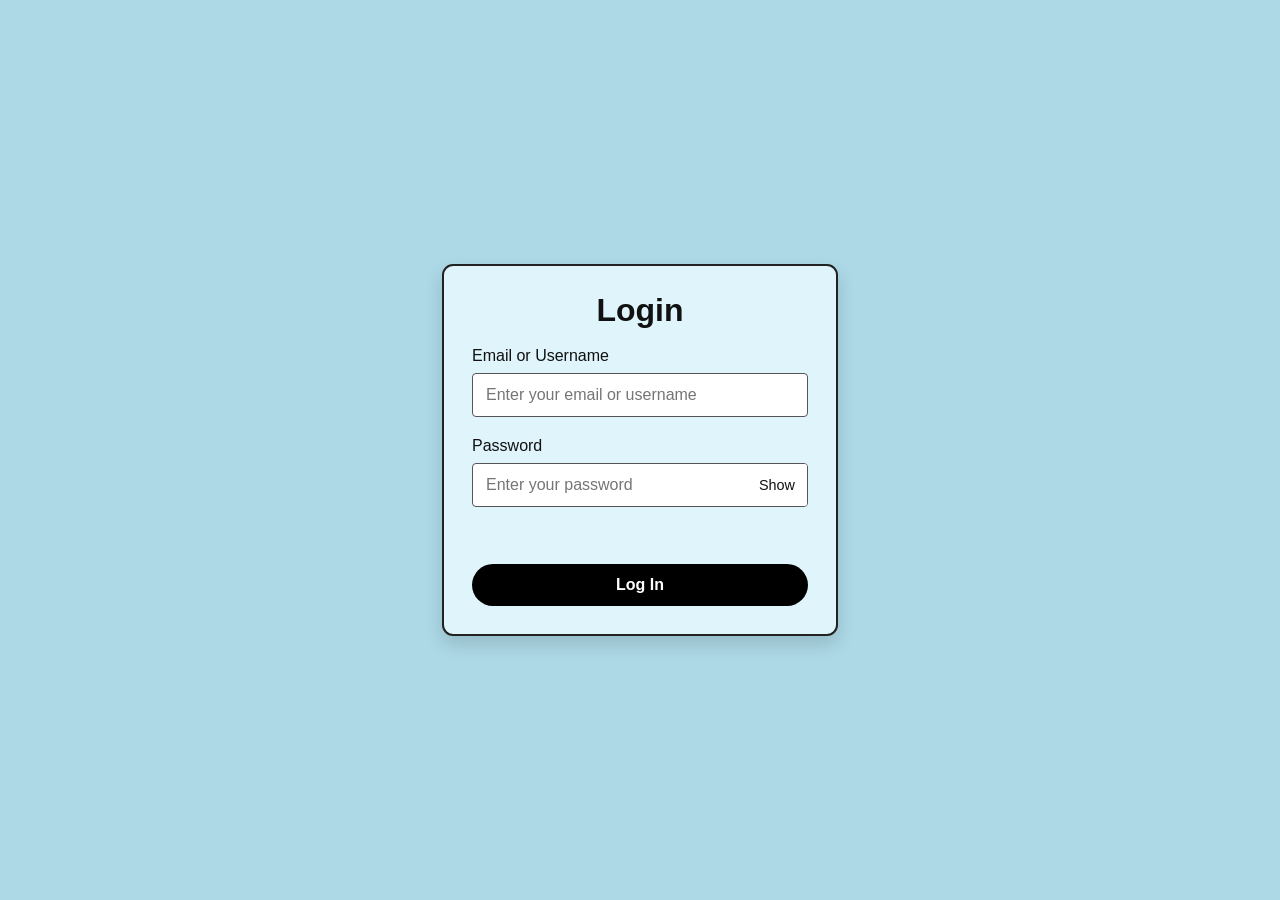
<file: index.html>
<!DOCTYPE html>
<html lang="en">
<head>
  <meta charset="UTF-8" />
  <meta name="viewport" content="width=device-width, initial-scale=1.0" />
  <meta http-equiv="refresh" content="0; url=Frontend/" />
  <title>Jero's Market</title>
</head>
<body>
  <p>Opening Jero's Market. If you are not redirected, <a href="Frontend/">open the storefront</a>.</p>
</body>
</html>
</file>
<file: Frontend/style.css>
:root {
  --primary: #1b5e20;
  --primary-dark: #0d2d13;
  --secondary: #f4b942;
  --accent: #e8f5e9;
  --bg: #f5f7f2;
  --panel: #ffffff;
  --text: #1a1a1a;
  --muted: #667085;
  --danger: #bf2d2d;
  --shadow: 0 10px 24px rgba(33, 59, 33, 0.12);
  --radius: 18px;
}

* {
  box-sizing: border-box;
}

html, body {
  margin: 0;
  font-family: "Segoe UI", Tahoma, Geneva, Verdana, sans-serif;
  background: linear-gradient(180deg, #f4f8ef 0%, #edf4eb 100%);
  color: var(--text);
}

body {
  min-height: 100vh;
}

a {
  color: inherit;
  text-decoration: none;
}

img {
  max-width: 100%;
  display: block;
}

.hidden {
  display: none !important;
}

.auth-screen {
  min-height: 100vh;
  display: grid;
  place-items: center;
  padding: 24px;
  background: #add8e6;
}

.auth-box {
  width: min(100%, 396px);
  background: #dff4fb;
  padding: 26px 28px 28px;
  border: 2px solid #222;
  border-radius: 11px;
  box-shadow: 0 8px 18px rgba(0, 0, 0, 0.14);
}

.brand {
  text-align: center;
  margin-bottom: 18px;
}

.brand h1 {
  margin: 0;
  font-size: 2rem;
  color: #111;
}

#loginForm .form-group {
  margin-bottom: 20px;
}

#loginForm label {
  color: #111;
  font-weight: 400;
}

label {
  display: block;
  margin-bottom: 8px;
  font-weight: 600;
  color: var(--primary-dark);
}

input,
select,
button {
  width: 100%;
  border-radius: 12px;
  border: 1px solid #cfe0d1;
  background: #fff;
  padding: 12px 14px;
  font-size: 1rem;
}

#loginForm input {
  border: 1px solid #555;
  border-radius: 4px;
  padding: 12px 13px;
}

#loginForm input:focus {
  outline: 2px solid rgba(0, 0, 0, 0.16);
  border-color: #111;
}

.password-input-wrap {
  position: relative;
}

#loginForm .password-input-wrap input {
  padding-right: 64px;
}

.show-password-button {
  position: absolute;
  top: 1px;
  right: 1px;
  width: auto;
  height: calc(100% - 2px);
  padding: 0 12px;
  border: 0;
  border-radius: 0 3px 3px 0;
  background: #fff;
  color: #111;
  font-size: 0.9rem;
  cursor: pointer;
}

.show-password-button:hover {
  background: #f1f1f1;
}

#loginForm .primary-btn {
  margin-top: 1px;
  padding: 12px 16px;
  border-radius: 999px;
  background: #000;
  color: #fff;
  box-shadow: none;
}

.primary-btn,
.secondary-btn,
.ghost-btn,
.danger-btn {
  border: none;
  cursor: pointer;
  transition: transform 0.2s ease, box-shadow 0.2s ease;
  font-weight: 700;
}

.primary-btn {
  background: linear-gradient(135deg, var(--primary) 0%, #2f7d32 100%);
  color: white;
  box-shadow: 0 10px 20px rgba(27, 94, 32, 0.18);
}

.secondary-btn {
  background: var(--secondary);
  color: #1b1b1b;
}

.ghost-btn {
  background: #edf4eb;
  color: var(--primary-dark);
}

.danger-btn {
  background: rgba(191, 45, 45, 0.1);
  color: var(--danger);
}

button:hover {
  transform: translateY(-1px);
}

.error-message {
  min-height: 24px;
  color: var(--danger);
  font-size: 0.92rem;
  margin-bottom: 12px;
  font-weight: 600;
}

.app-shell {
  min-height: 100vh;
  background: var(--bg);
}

.topbar {
  position: sticky;
  top: 0;
  z-index: 30;
  background: #add8e6;
  backdrop-filter: blur(14px);
  color: #173b4a;
  box-shadow: 0 8px 20px rgba(27, 78, 98, 0.14);
}

.topbar-inner {
  max-width: 1400px;
  margin: 0 auto;
  padding: 14px 24px;
  display: flex;
  align-items: center;
  justify-content: flex-start;
  gap: 20px;
}

.menu-toggle {
  flex: 0 0 auto;
  width: 42px;
  height: 42px;
  padding: 0;
  border: 1px solid rgba(23, 59, 74, 0.22);
  border-radius: 10px;
  background: rgba(255, 255, 255, 0.48);
  color: #173b4a;
  font-size: 1.35rem;
  cursor: pointer;
}

.menu-toggle:hover {
  background: rgba(255, 255, 255, 0.72);
  transform: none;
}

.brand-mini {
  display: flex;
  align-items: center;
  gap: 10px;
  font-weight: 700;
  letter-spacing: 0.04em;
}

.brand-mini .icon {
  width: 38px;
  height: 38px;
  background: rgba(255, 255, 255, 0.48);
  border-radius: 10px;
  display: grid;
  place-items: center;
  font-size: 1.2rem;
  color: #173b4a;
}

.topbar-user {
  margin-left: auto;
  font-size: 0.95rem;
  display: flex;
  align-items: center;
  gap: 10px;
}

.avatar {
  width: 34px;
  height: 34px;
  border-radius: 50%;
  background: var(--secondary);
  color: #171717;
  display: grid;
  place-items: center;
  font-weight: 700;
}

.layout {
  max-width: 1400px;
  margin: 0 auto;
  display: grid;
  grid-template-columns: 250px minmax(0, 1fr);
  min-height: calc(100vh - 78px);
}

.layout.sidebar-collapsed {
  grid-template-columns: minmax(0, 1fr);
}

.layout.sidebar-collapsed .sidebar {
  display: none;
}

.sidebar {
  background: rgba(255, 255, 255, 0.75);
  border-right: 1px solid #dfe9dd;
  padding: 22px 16px;
}

.nav-section {
  display: flex;
  flex-direction: column;
  gap: 8px;
}

.nav-item {
  width: 100%;
  border: none;
  background: transparent;
  text-align: left;
  padding: 12px 14px;
  border-radius: 12px;
  color: var(--primary-dark);
  font-weight: 600;
  cursor: pointer;
  display: flex;
  align-items: center;
  gap: 10px;
}

.nav-item.active {
  background: linear-gradient(90deg, rgba(27, 94, 32, 0.12), rgba(27, 94, 32, 0.04));
  color: var(--primary);
  border-left: 4px solid var(--primary);
  padding-left: 10px;
}

.nav-item:hover {
  background: rgba(27, 94, 32, 0.05);
}

.content {
  padding: 28px 24px 42px;
}

.page-section {
  display: none;
}

.page-section.active {
  display: block;
}

.hero {
  display: grid;
  grid-template-columns: 1.4fr 0.9fr;
  gap: 24px;
  background: #add8e6;
  color: #173b4a;
  border-radius: 28px;
  padding: 34px;
  box-shadow: var(--shadow);
  margin-bottom: 26px;
}

.hero h2 {
  margin: 0 0 10px;
  font-size: clamp(2rem, 3vw, 2.8rem);
  color: #173b4a;
}

.hero p {
  color: #294f5d;
  font-size: 1.02rem;
  margin-bottom: 20px;
  max-width: 700px;
}

.hero .cta-row {
  display: flex;
  gap: 12px;
  flex-wrap: wrap;
}

.hero-panel {
  background: rgba(255, 255, 255, 0.42);
  border: 1px solid rgba(23, 59, 74, 0.14);
  border-radius: 20px;
  padding: 18px;
  display: grid;
  gap: 14px;
  align-content: center;
}

.badge {
  display: inline-flex;
  align-items: center;
  gap: 8px;
  background: rgba(255, 255, 255, 0.56);
  border: 1px solid rgba(23, 59, 74, 0.14);
  border-radius: 999px;
  padding: 6px 12px;
  font-size: 0.8rem;
  font-weight: 700;
  width: fit-content;
  color: #173b4a;
}

.promo-card,
.stat-card,
.summary-box,
.product-card,
.category-card,
.order-box,
.cart-item,
.table-wrap,
.profile-card {
  background: var(--panel);
  border-radius: var(--radius);
  box-shadow: var(--shadow);
}

.promo-grid,
.stats-grid,
.product-grid,
.category-grid,
.orders-grid,
.profile-grid {
  display: grid;
  gap: 18px;
}

.promo-grid { grid-template-columns: repeat(3, minmax(0, 1fr)); }
.stats-grid { grid-template-columns: repeat(4, minmax(0, 1fr)); }
.product-grid { grid-template-columns: repeat(3, minmax(0, 1fr)); }
.category-grid { grid-template-columns: repeat(4, minmax(0, 1fr)); }
.orders-grid { grid-template-columns: repeat(2, minmax(0, 1fr)); }
.profile-grid { grid-template-columns: 1.1fr 0.9fr; }

.promo-card {
  padding: 22px 18px;
  border-left: 6px solid var(--secondary);
}

.promo-card h3,
.summary-box h3,
.profile-card h3,
.stat-card h3 {
  margin: 0 0 12px;
}

.promo-card p {
  margin: 0;
  color: var(--muted);
  line-height: 1.6;
}

.section-heading {
  display: flex;
  align-items: center;
  justify-content: space-between;
  gap: 16px;
  margin: 10px 0 18px;
}

.section-heading h2 {
  margin: 0;
  font-size: clamp(1.4rem, 2vw, 2rem);
  color: var(--primary-dark);
}

.section-heading .meta {
  color: var(--muted);
  font-weight: 600;
}

.stat-card {
  padding: 20px;
}

.stat-card .num {
  font-size: clamp(1.6rem, 2vw, 2.1rem);
  font-weight: 800;
  color: var(--primary);
  margin: 8px 0;
}

.stat-card .label {
  color: var(--muted);
  font-size: 0.9rem;
}

.product-card {
  overflow: hidden;
  border: 1px solid rgba(27,94,32,0.08);
}

.product-card .img {
  height: 220px;
  background-size: cover;
  background-position: center;
}

.product-card .img.nokia-phone,
.cart-item .thumb.nokia-phone,
.product-card .img.backpack-image,
.cart-item .thumb.backpack-image,
.product-card .img.hoodie-image,
.cart-item .thumb.hoodie-image,
.product-card .img.earbuds-image,
.cart-item .thumb.earbuds-image,
.product-card .img.pixar-lamp-image,
.cart-item .thumb.pixar-lamp-image,
.product-card .img.notebook-image,
.cart-item .thumb.notebook-image,
.product-card .img.wallet-image,
.cart-item .thumb.wallet-image,
.product-card .img.desk-table-image,
.cart-item .thumb.desk-table-image {
  background-size: contain;
  background-repeat: no-repeat;
  background-color: #fff;
}

.product-card .content-box {
  padding: 16px;
}

.product-card h3 {
  margin: 0 0 10px;
  font-size: 1.15rem;
}

.meta-row {
  display: flex;
  justify-content: space-between;
  align-items: center;
  gap: 10px;
  margin-bottom: 12px;
  color: var(--muted);
  font-size: 0.88rem;
}

.price {
  font-size: 1.25rem;
  font-weight: 800;
  color: var(--primary-dark);
}

.action-row {
  display: flex;
  gap: 10px;
  margin-top: 12px;
}

.action-row button {
  flex: 1;
  font-size: 0.95rem;
  padding: 10px 12px;
}

.category-card {
  padding: 18px;
  border: 1px solid rgba(27,94,32,0.08);
  background: linear-gradient(180deg, #ffffff, #f4f9f4);
}

.category-card .emoji {
  width: 52px;
  height: 52px;
  display: grid;
  place-items: center;
  border-radius: 16px;
  background: rgba(27,94,32,0.08);
  font-size: 1.6rem;
  margin-bottom: 14px;
}

.category-card h3 {
  margin: 0 0 6px;
}

.category-card p {
  margin: 0;
  color: var(--muted);
}

.cart-layout {
  display: grid;
  grid-template-columns: 1.8fr 0.9fr;
  gap: 18px;
}

.cart-panel,
.checkout-panel,
.summary-box,
.profile-card,
.table-wrap {
  padding: 20px;
}

.cart-items {
  display: flex;
  flex-direction: column;
  gap: 14px;
}

.cart-item {
  display: grid;
  grid-template-columns: 80px 1fr auto auto;
  gap: 14px;
  align-items: center;
  padding: 12px;
  border: 1px solid rgba(27,94,32,0.08);
}

.cart-item .thumb {
  width: 80px;
  height: 80px;
  border-radius: 14px;
  background-size: cover;
  background-position: center;
}

.cart-item h4 {
  margin: 0 0 6px;
}

.cart-item p {
  margin: 0;
  color: var(--muted);
}

.qty-control {
  display: inline-flex;
  align-items: center;
  gap: 10px;
  background: #f0f5ee;
  padding: 6px 10px;
  border-radius: 10px;
}

.qty-control button {
  width: 26px;
  height: 26px;
  border: none;
  border-radius: 8px;
  background: #dfece0;
  font-size: 1.1rem;
  font-weight: 900;
  cursor: pointer;
  padding: 0;
}

.price-tag {
  font-size: 1.15rem;
  font-weight: 800;
  color: var(--primary-dark);
}

.checkout-panel {
  background: #f7faf7;
  border: 1px solid rgba(27, 94, 32, 0.1);
  border-radius: var(--radius);
  height: fit-content;
}

.totals {
  display: grid;
  gap: 12px;
  margin: 18px 0;
}

.line {
  display: flex;
  justify-content: space-between;
  color: var(--muted);
}

.line strong {
  color: var(--text);
}

.table-wrap {
  overflow: hidden;
  border: 1px solid rgba(27,94,32,0.08);
}

table {
  width: 100%;
  border-collapse: collapse;
}

th, td {
  padding: 14px 16px;
  text-align: left;
  border-bottom: 1px solid #edf0eb;
}

th {
  font-size: 0.82rem;
  color: var(--muted);
  letter-spacing: 0.04em;
  text-transform: uppercase;
  background: #f7faf7;
}

.status-pill {
  display: inline-block;
  padding: 6px 10px;
  border-radius: 999px;
  font-size: 0.72rem;
  font-weight: 700;
}

.status-pill.pending { background: #fff3db; color: #a26900; }
.status-pill.shipped { background: #e7f4ff; color: #0a5fa6; }
.status-pill.delivered { background: #eaf8ee; color: #1e7d45; }
.status-pill.cancelled { background: #fdeaea; color: #b12b2b; }

.profile-card {
  border: 1px solid rgba(27,94,32,0.06);
}

.profile-card .avatar-lg {
  width: 78px;
  height: 78px;
  border-radius: 50%;
  display: grid;
  place-items: center;
  background: linear-gradient(135deg, var(--primary), #3f8a48);
  color: white;
  font-size: 1.8rem;
  font-weight: 800;
  margin-bottom: 16px;
}

.detail-list {
  list-style: none;
  padding: 0;
  margin: 0;
  display: grid;
  gap: 12px;
}

.detail-list li {
  display: flex;
  justify-content: space-between;
  gap: 12px;
  border-bottom: 1px solid #edf0eb;
  padding-bottom: 8px;
}

.detail-list li span:first-child {
  color: var(--muted);
}

.product-form {
  display: grid;
  grid-template-columns: repeat(2, minmax(0, 1fr));
  gap: 16px;
  margin-top: 18px;
}

.field-full {
  grid-column: 1 / -1;
}

.empty-state {
  padding: 28px;
  text-align: center;
  color: var(--muted);
  background: rgba(255,255,255,0.8);
  border-radius: 16px;
  border: 1px dashed rgba(27,94,32,0.14);
  margin-top: 14px;
}

@media (max-width: 980px) {
  .layout {
    grid-template-columns: 1fr;
  }

  .sidebar {
    border-right: none;
    border-bottom: 1px solid #dfe9dd;
  }

  .nav-section {
    display: grid;
    grid-template-columns: repeat(2, minmax(0, 1fr));
  }

  .promo-grid,
  .stats-grid,
  .product-grid,
  .category-grid,
  .orders-grid,
  .profile-grid,
  .cart-layout,
  .hero {
    grid-template-columns: 1fr;
  }
}

@media (max-width: 540px) {
  .topbar-inner {
    padding: 12px 14px;
  }

  .content {
    padding: 18px 14px 28px;
  }

  .brand-mini span:last-child {
    display: none;
  }

  .nav-section {
    grid-template-columns: 1fr;
  }

  .product-form {
    grid-template-columns: 1fr;
  }

  .cart-item {
    grid-template-columns: 1fr;
  }

  .auth-box {
    padding: 26px 24px 28px;
  }
}
</file>
